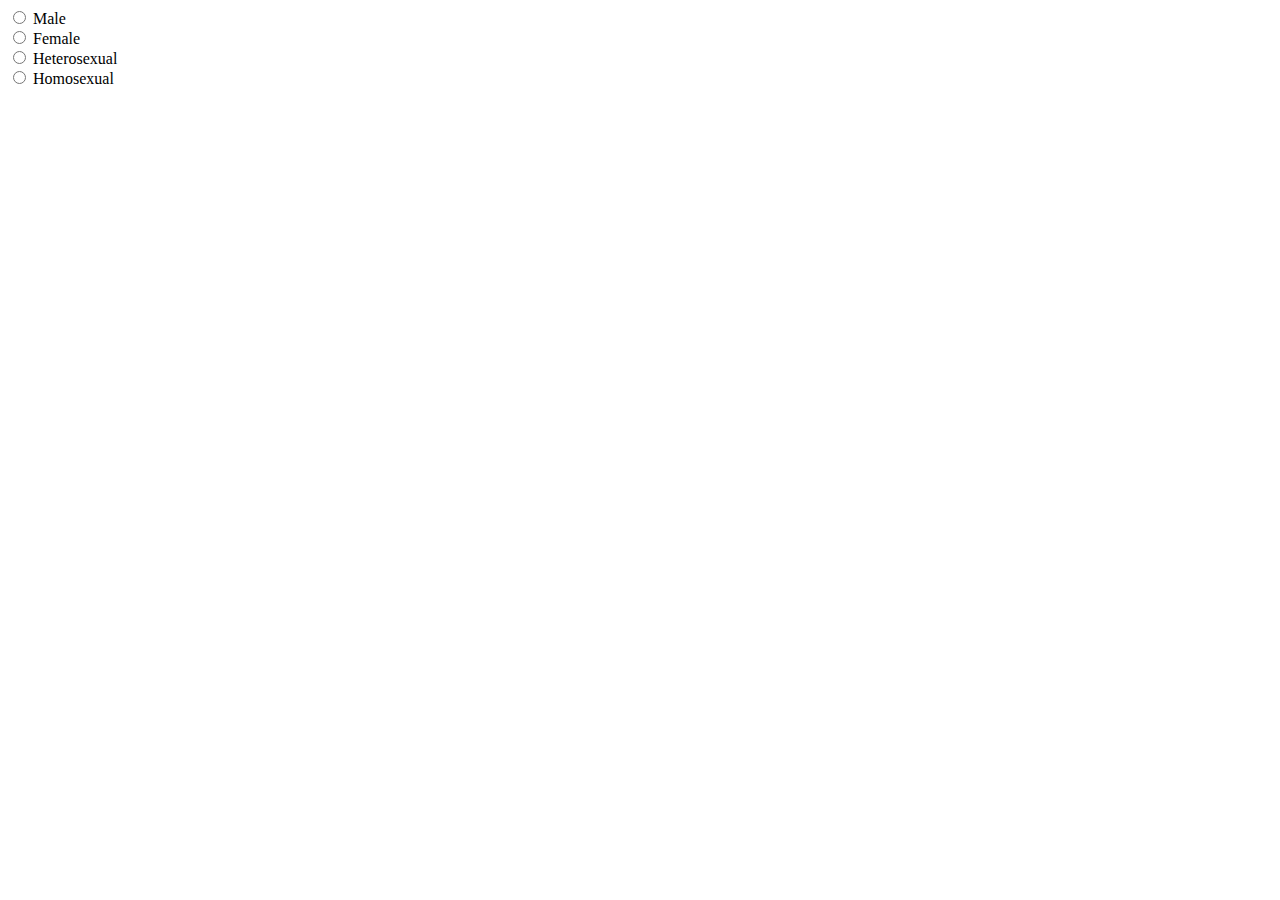
<file: exercises/03-Type-Radio/index.html>
<!DOCTYPE html>
<html>
	<head>
		<meta charset="utf-8" />
		<meta name="viewport" content="width=device-width" />
		<title>4Geeks Academy</title>
	</head>
	<body>
		<form>
			<!-- your code here -->
			<input type="radio" id="male" name="gender" value="male" />
			<label for="male">Male</label><br />
			<input type="radio" id="female" name="gender" value="female" />
			<label for="female">Female</label><br />

			<input type="radio" id="hete" name="sexual" value="male" />
			<label for="male">Heterosexual</label><br />
			<input type="radio" id="homo" name="sexual" value="female" />
			<label for="female">Homosexual</label><br />
		</form>
	</body>
</html>
</file>
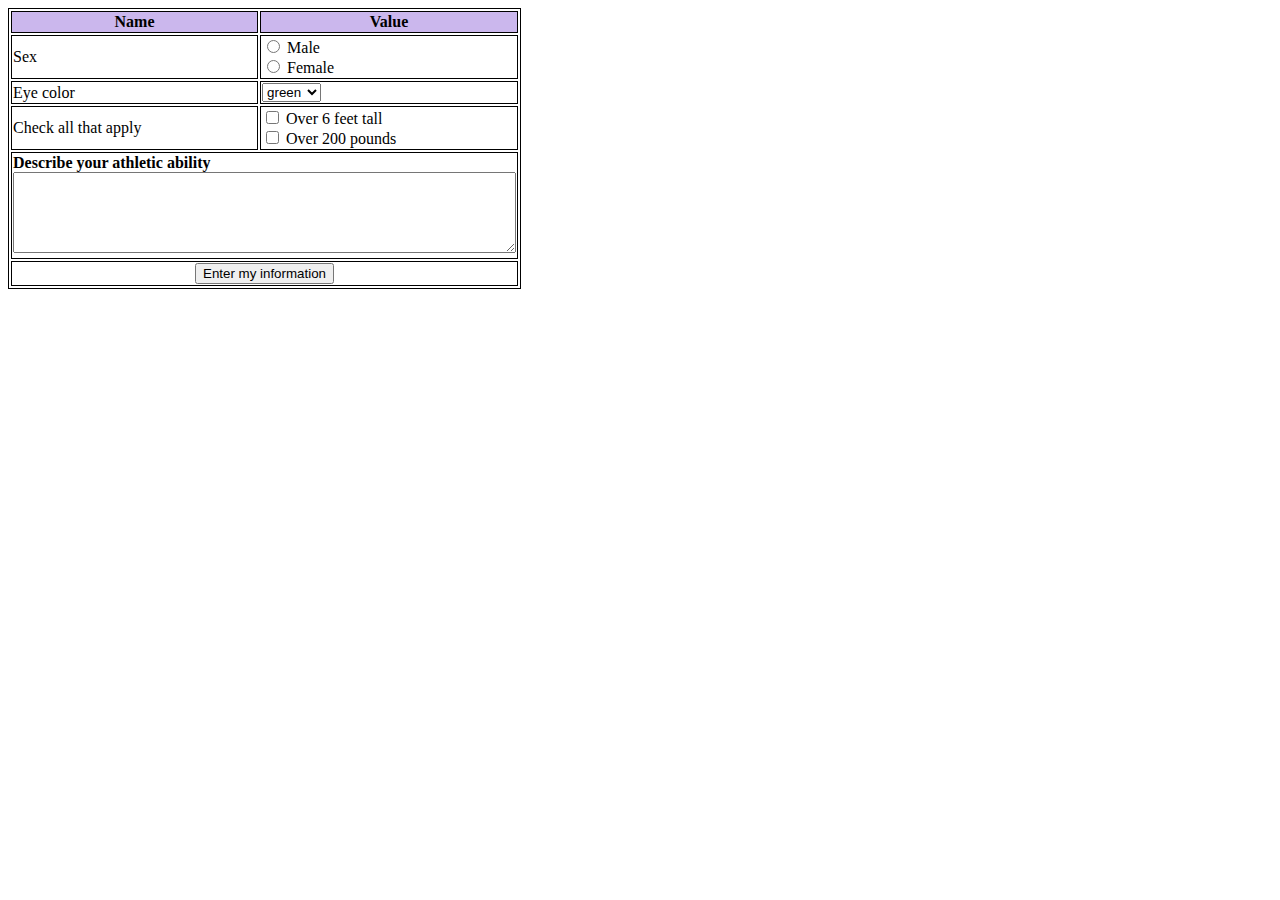
<file: exercises/04-Replicate-simple-form/index.html>
<!DOCTYPE html>
<html>
	<head>
		<style>
			table,
			th,
			td {
				border: 1px solid black;
			}
		</style>
		<meta charset="utf-8" />
		<meta name="viewport" content="width=device-width" />
		<title>4Geeks Academy</title>
	</head>
	<body>
		<form>
			<!-- your code here -->
			<table>
				<tr>
					<th style="background-color: #cbb7ed">Name</th>
					<th style="background-color: #cbb7ed">Value</th>
				</tr>
				<tr>
					<td>Sex</td>
					<td>
						<input type="radio" id="male" name="gender" value="male" />
						<label for="male">Male</label><br />
						<input type="radio" id="female" name="gender" value="female" />
						<label for="female">Female</label><br />
					</td>
				</tr>
				<tr>
					<td>Eye color</td>
					<td>
						<select id="eyes" name="eyes">
							<option value="gren">green</option>
							<option value="brown">brown</option>
							<option value="black">black</option>
							<option value="blue">blue</option>
						</select>
					</td>
				</tr>
				<tr>
					<td>Check all that apply</td>
					<td>
						<input type="checkbox" id="feet" name="feet" value="Bike" />
						<label for="feet"> Over 6 feet tall</label><br />
						<input type="checkbox" id="pounds" name="pounds" value="Car" />
						<label for="pounds"> Over 200 pounds</label><br />
					</td>
				</tr>
				<tr>
					<th colspan="2" style="text-align: left">
						<label for="fability">Describe your athletic ability</label><br />
						<textarea rows="5" cols="60" name="description"> </textarea><br />
					</th>
				</tr>
				<tr>
					<th colspan="2">
						<input type="submit" value="Enter my information" />
					</th>
				</tr>
			</table>
		</form>
	</body>
</html>
</file>
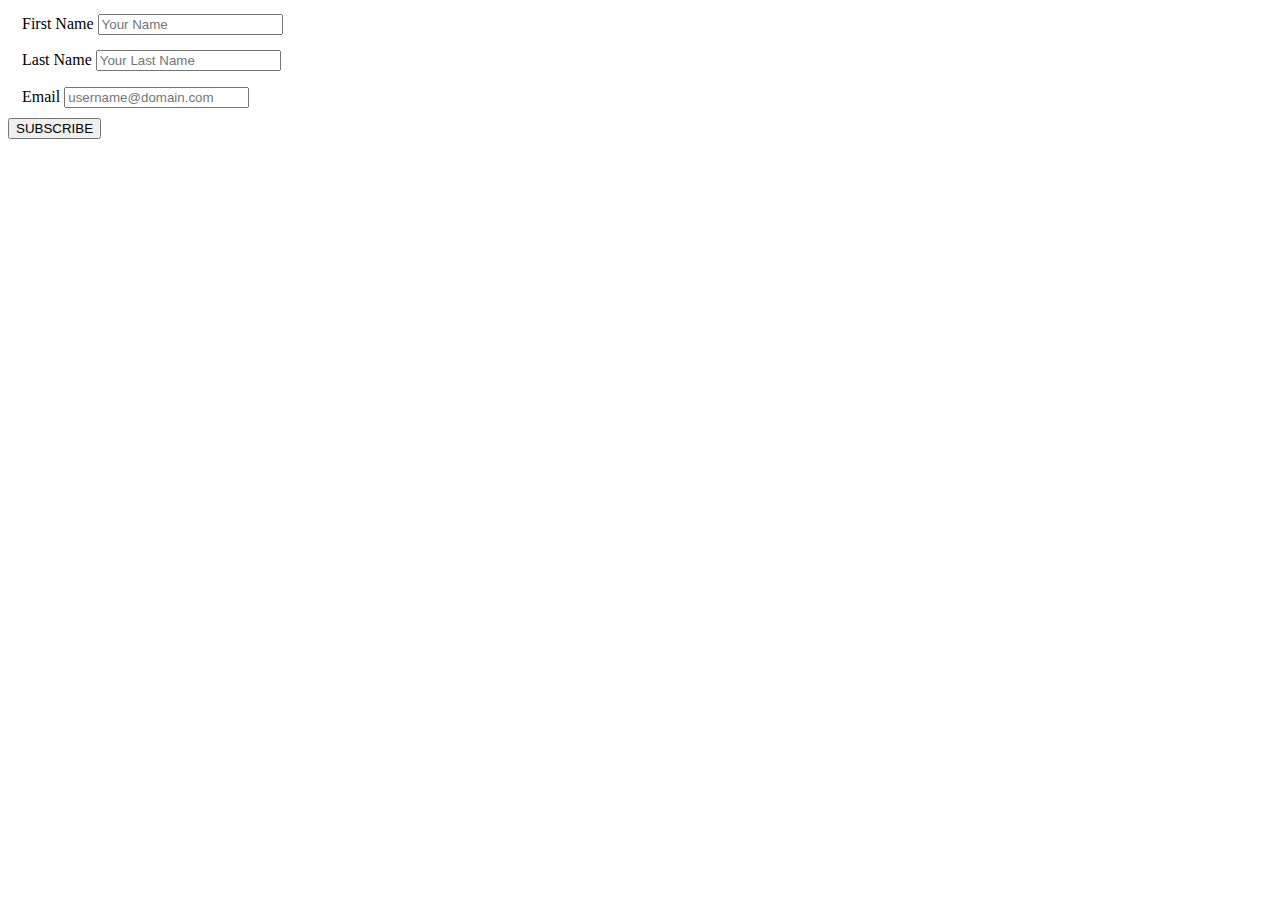
<file: exercises/05-GET-vs-POST/index.html>
<!DOCTYPE html>
<html>
	<head>
		<meta charset="utf-8" />
		<meta name="viewport" content="width=device-width" />
		<link rel="stylesheet" href="style.css" />
		<title>4Geeks Academy</title>
	</head>
	<body>
		<form action="#" method="POST" target="_parent">
			<fieldset>
				<label for="firstname">First Name</label>
				<input type="Text" name="firstname" placeholder="Your Name" />
			</fieldset>
			<fieldset>
				<label for="lastname">Last Name</label>
				<input type="Text" name="lastname" placeholder="Your Last Name" />
			</fieldset>
			<fieldset>
				<label for="email">Email</label>
				<input type="Text" name="email" placeholder="username@domain.com" />
			</fieldset>
			<input type="submit" value="SUBSCRIBE" />
		</form>
	</body>
</html>
</file>
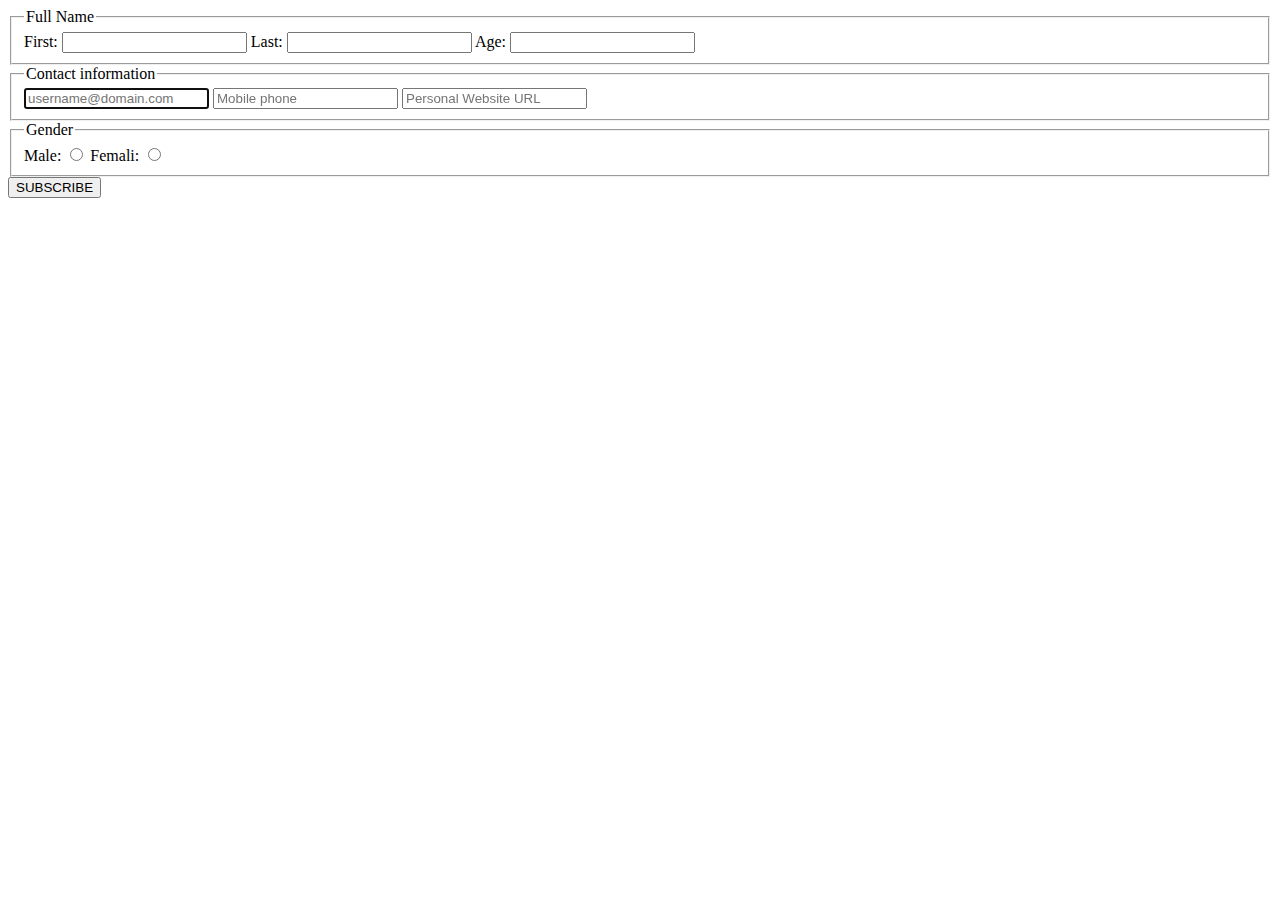
<file: exercises/07-HTML-five-forms/index.html>
<!DOCTYPE html>
<html>
	<head>
		<meta charset="utf-8" />
		<meta name="viewport" content="width=device-width" />
		<title>4Geeks Academy</title>
	</head>
	<body>
		<form action="#" method="get" target="_parent">
			<fieldset>
				<legend>Full Name</legend>
				<label for="firstname">First:</label>
				<input type="Text" name="firstname" />
				<label for="lastname">Last:</label>
				<input type="Text" name="lastname" />
				<label for="lastname">Age:</label>
				<input type="Text" name="age" />
			</fieldset>
			<fieldset>
				<legend>Contact information</legend>
				<input type="email" name="email" autofocus placeholder="username@domain.com" />
				<input type="tel" name="phone" placeholder="Mobile phone" />
				<input type="url" name="website" required placeholder="Personal Website URL" />
			</fieldset>
			<fieldset>
				<legend>Gender</legend>
				<label for="gender">Male:</label>
				<input type="radio" name="gender" value="male" />
				<label for="gender">Femali:</label>
				<input type="radio" name="gender" value="female" />
			</fieldset>
			<input type="submit" value="SUBSCRIBE" />
		</form>
	</body>
</html>
</file>
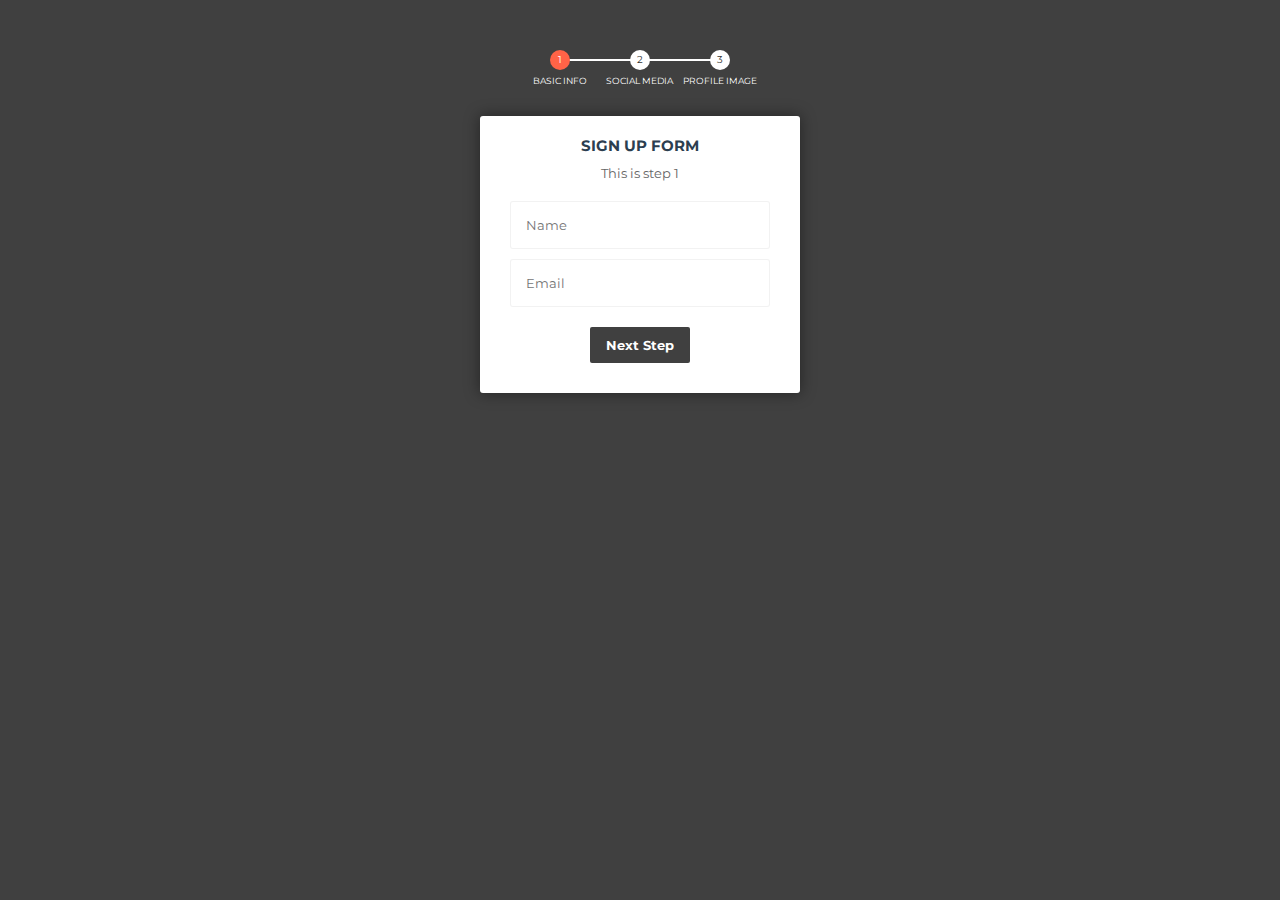
<file: exercises/08-Style-without-id-class/index.html>
<!DOCTYPE html>
<html>
	<head>
		<meta charset="utf-8" />
        <meta name="viewport" content="width=device-width" />
         <link rel="stylesheet" href="style.css">
		<title>repl.it</title>
	</head>
	<body>
		<!-- multistep form -->
		<form class="msform" method="post">
			<!-- progressbar -->
			<ul class="progressbar">
				<li class="active">Basic Info</li>
				<li>Social Media</li>
				<li>Profile Image</li>
			</ul>
			<!-- fieldsets -->
			<fieldset data-check-id="1">
				<h2 class="fs-title">Sign Up Form</h2>
				<h3 class="fs-subtitle">This is step 1</h3>
				<input name="name" placeholder="Name" />
				<input type="email" name="email" placeholder="Email" />
				<input type="button" name="next" class="next action-button" value="Next Step" />
			</fieldset>
		</form>
	</body>
</html>
</file>
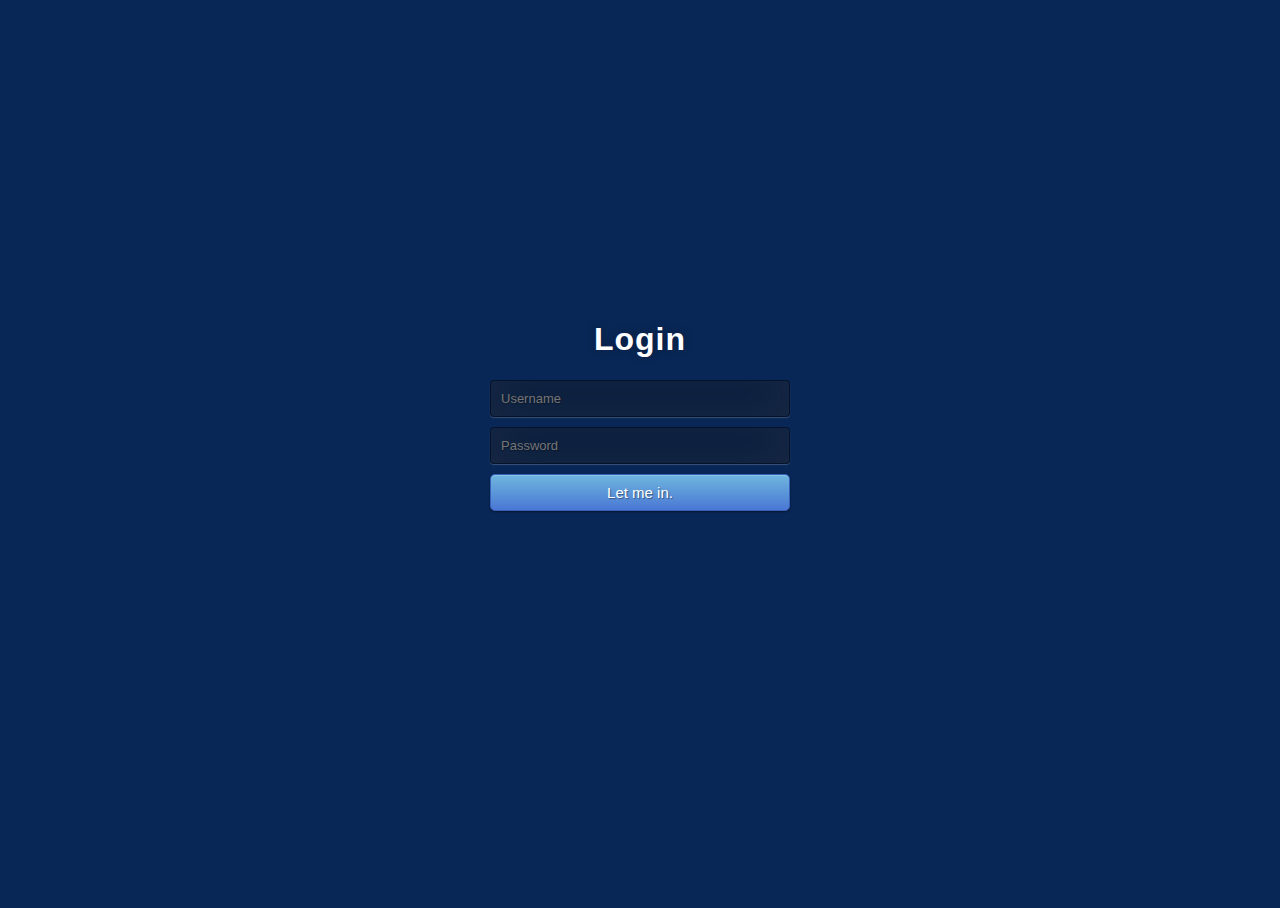
<file: exercises/09-Spectacular-login-form/index.html>
<!DOCTYPE html>
<html>
	<head>
		<meta charset="utf-8" />
		<meta name="viewport" content="width=device-width" />
		<link rel="stylesheet" href="style.css" />
		<title>repl.it</title>
	</head>
	<body>
		<div class="login">
			<h1>Login</h1>
			<form method="post" action="#">
				<input type="text" name="u" placeholder="Username" required="required" />
				<input type="password" name="p" placeholder="Password" required="required" />
				<button type="submit" class="btn btn-primary btn-block btn-large">Let me in.</button>
			</form>
		</div>
	</body>
</html>
</file>
<file: exercises/05-GET-vs-POST/style.css>
fieldset {
	border: none;
}
</file>
<file: exercises/09-Spectacular-login-form/style.css>
@import url(https://fonts.googleapis.com/css?family=Open+Sans);
.btn {
	display: inline-block;
	*display: inline;
	*zoom: 1;
	padding: 4px 10px 4px;
	margin-bottom: 0;
	font-size: 13px;
	line-height: 18px;
	color: #333333;
	text-align: center;
	text-shadow: 0 1px 1px rgba(255, 255, 255, 0.75);
	vertical-align: middle;
	background-color: #f5f5f5;
	background-image: -moz-linear-gradient(top, #ffffff, #e6e6e6);
	background-image: -ms-linear-gradient(top, #ffffff, #e6e6e6);
	background-image: -webkit-gradient(linear, 0 0, 0 100%, from(#ffffff), to(#e6e6e6));
	background-image: -webkit-linear-gradient(top, #ffffff, #e6e6e6);
	background-image: -o-linear-gradient(top, #ffffff, #e6e6e6);
	background-image: linear-gradient(top, #ffffff, #e6e6e6);
	background-repeat: repeat-x;
	filter: progid:dximagetransform.microsoft.gradient(startColorstr=#ffffff, endColorstr=#e6e6e6, GradientType=0);
	border-color: #e6e6e6 #e6e6e6 #e6e6e6;
	border-color: rgba(0, 0, 0, 0.1) rgba(0, 0, 0, 0.1) rgba(0, 0, 0, 0.25);
	border: 1px solid #e6e6e6;
	-webkit-border-radius: 4px;
	-moz-border-radius: 4px;
	border-radius: 4px;
	-webkit-box-shadow: inset 0 1px 0 rgba(255, 255, 255, 0.2), 0 1px 2px rgba(0, 0, 0, 0.05);
	-moz-box-shadow: inset 0 1px 0 rgba(255, 255, 255, 0.2), 0 1px 2px rgba(0, 0, 0, 0.05);
	box-shadow: inset 0 1px 0 rgba(255, 255, 255, 0.2), 0 1px 2px rgba(0, 0, 0, 0.05);
	cursor: pointer;
	*margin-left: 0.3em;
}
.btn:hover,
.btn:active,
.btn.active,
.btn.disabled,
.btn[disabled] {
	background-color: #e6e6e6;
}
.btn-large {
	padding: 9px 14px;
	font-size: 15px;
	line-height: normal;
	-webkit-border-radius: 5px;
	-moz-border-radius: 5px;
	border-radius: 5px;
}
.btn:hover {
	color: #333333;
	text-decoration: none;
	background-color: #e6e6e6;
	background-position: 0 -15px;
	-webkit-transition: background-position 0.1s linear;
	-moz-transition: background-position 0.1s linear;
	-ms-transition: background-position 0.1s linear;
	-o-transition: background-position 0.1s linear;
	transition: background-position 0.1s linear;
}
.btn-primary,
.btn-primary:hover {
	text-shadow: 0 -1px 0 rgba(0, 0, 0, 0.25);
	color: #ffffff;
}
.btn-primary.active {
	color: rgba(255, 255, 255, 0.75);
}
.btn-primary {
	background-color: #4a77d4;
	background-image: -moz-linear-gradient(top, #6eb6de, #4a77d4);
	background-image: -ms-linear-gradient(top, #6eb6de, #4a77d4);
	background-image: -webkit-gradient(linear, 0 0, 0 100%, from(#6eb6de), to(#4a77d4));
	background-image: -webkit-linear-gradient(top, #6eb6de, #4a77d4);
	background-image: -o-linear-gradient(top, #6eb6de, #4a77d4);
	background-image: linear-gradient(top, #6eb6de, #4a77d4);
	background-repeat: repeat-x;
	filter: progid:dximagetransform.microsoft.gradient(startColorstr=#6eb6de, endColorstr=#4a77d4, GradientType=0);
	border: 1px solid #3762bc;
	text-shadow: 1px 1px 1px rgba(0, 0, 0, 0.4);
	box-shadow: inset 0 1px 0 rgba(255, 255, 255, 0.2), 0 1px 2px rgba(0, 0, 0, 0.5);
}
.btn-primary:hover,
.btn-primary:active,
.btn-primary.active,
.btn-primary.disabled,
.btn-primary[disabled] {
	filter: none;
	background-color: #4a77d4;
}
.btn-block {
	width: 100%;
	display: block;
}

* {
	-webkit-box-sizing: border-box;
	-moz-box-sizing: border-box;
	-ms-box-sizing: border-box;
	-o-box-sizing: border-box;
	box-sizing: border-box;
}

html {
	width: 100%;
	height: 100%;
	overflow: hidden;
}

body {
	width: 100%;
	height: 100%;
	font-family: Arial;
	background: #092756;
}
.login {
	position: absolute;
	top: 50%;
	left: 50%;
	margin: -150px 0 0 -150px;
	width: 300px;
	height: 300px;
}
.login h1 {
	color: #fff;
	text-shadow: 0 0 10px rgba(0, 0, 0, 0.3);
	letter-spacing: 1px;
	text-align: center;
}

input {
	width: 100%;
	margin-bottom: 10px;
	background: rgba(0, 0, 0, 0.3);
	border: none;
	outline: none;
	padding: 10px;
	font-size: 13px;
	color: #fff;
	text-shadow: 1px 1px 1px rgba(0, 0, 0, 0.3);
	border: 1px solid rgba(0, 0, 0, 0.3);
	border-radius: 4px;
	box-shadow: inset 0 -5px 45px rgba(100, 100, 100, 0.2), 0 1px 1px rgba(255, 255, 255, 0.2);
	-webkit-transition: box-shadow 0.5s ease;
	-moz-transition: box-shadow 0.5s ease;
	-o-transition: box-shadow 0.5s ease;
	-ms-transition: box-shadow 0.5s ease;
	transition: box-shadow 0.5s ease;
}
input:focus {
	box-shadow: inset 0 -5px 45px rgba(100, 100, 100, 0.4), 0 1px 1px rgba(255, 255, 255, 0.2);
}
</file>
<file: exercises/08-Style-without-id-class/style.css>
/*custom font*/
@import url(http://fonts.googleapis.com/css?family=Montserrat);

/*basic reset*/
* {
	margin: 0;
	padding: 0;
}
body {
	background-color: rgb(64, 64, 64);
	font-family: montserrat, arial, verdana;
}
/*form styles*/
.msform {
	width: 400px;
	margin: 50px auto;
	text-align: center;
	position: relative;
}
.msform fieldset {
	background: white;
	border: 0 none;
	border-radius: 3px;
	box-shadow: 0 0 15px 1px rgba(0, 0, 0, 0.4);
	padding: 20px 30px;

	box-sizing: border-box;
	width: 80%;
	margin: 0 10%;

	/*stacking fieldsets above each other*/
	position: absolute;
}
/*inputs*/
.msform input {
	padding: 15px;
	border: 1px solid rgba(0, 0, 0, 0.05);
	border-radius: 3px;
	margin-bottom: 10px;
	width: 100%;
	box-sizing: border-box;
	font-family: montserrat;
	color: #2c3e50;
	font-size: 13px;
}
.msform input.error,
.msform textarea.error {
	border-color: rgb(255, 99, 71);
}
/*buttons*/
.msform .action-button {
	width: 100px;
	background: rgb(64, 64, 64);
	font-weight: bold;
	color: white;
	border: 0 none;
	border-radius: 2px;
	cursor: pointer;
	padding: 10px 5px;
	margin: 10px 5px;
	transition: all 0.4s;
}
.msform .action-button:hover,
.msform .action-button:focus {
	box-shadow: 0 0 0 2px white, 0 0 0 3px rgb(255, 99, 71);
	background-color: rgb(255, 99, 71);
}
/*headings*/
.fs-title {
	font-size: 15px;
	text-transform: uppercase;
	color: #2c3e50;
	margin-bottom: 10px;
}
.fs-subtitle {
	font-weight: normal;
	font-size: 13px;
	color: #666;
	margin-bottom: 20px;
}
/*progressbar*/
.progressbar {
	overflow: hidden;
	/*CSS counters to number the steps*/
	counter-reset: step;
	width: 60%;
	margin: 0 auto 30px;
}
.progressbar li {
	list-style-type: none;
	color: white;
	text-transform: uppercase;
	font-size: 9px;
	width: 33.33%;
	float: left;
	position: relative;
}
.progressbar li:before {
	content: counter(step);
	counter-increment: step;
	width: 20px;
	line-height: 20px;
	display: block;
	font-size: 10px;
	color: #333;
	background: white;
	border-radius: 50%;
	margin: 0 auto 5px auto;
}
/*progressbar connectors*/
.progressbar li:after {
	content: "";
	width: 100%;
	height: 2px;
	background: white;
	position: absolute;
	left: -50%;
	top: 9px;
	z-index: -1; /*put it behind the numbers*/
}
.progressbar li:first-child:after {
	/*connector not needed before the first step*/
	content: none;
}
/*marking active/completed steps green*/
/*The number of the step and the connector before it = green*/
.progressbar li.active:before,
.progressbar li.active:after {
	background: rgb(255, 99, 71);
	color: white;
}
</file>
